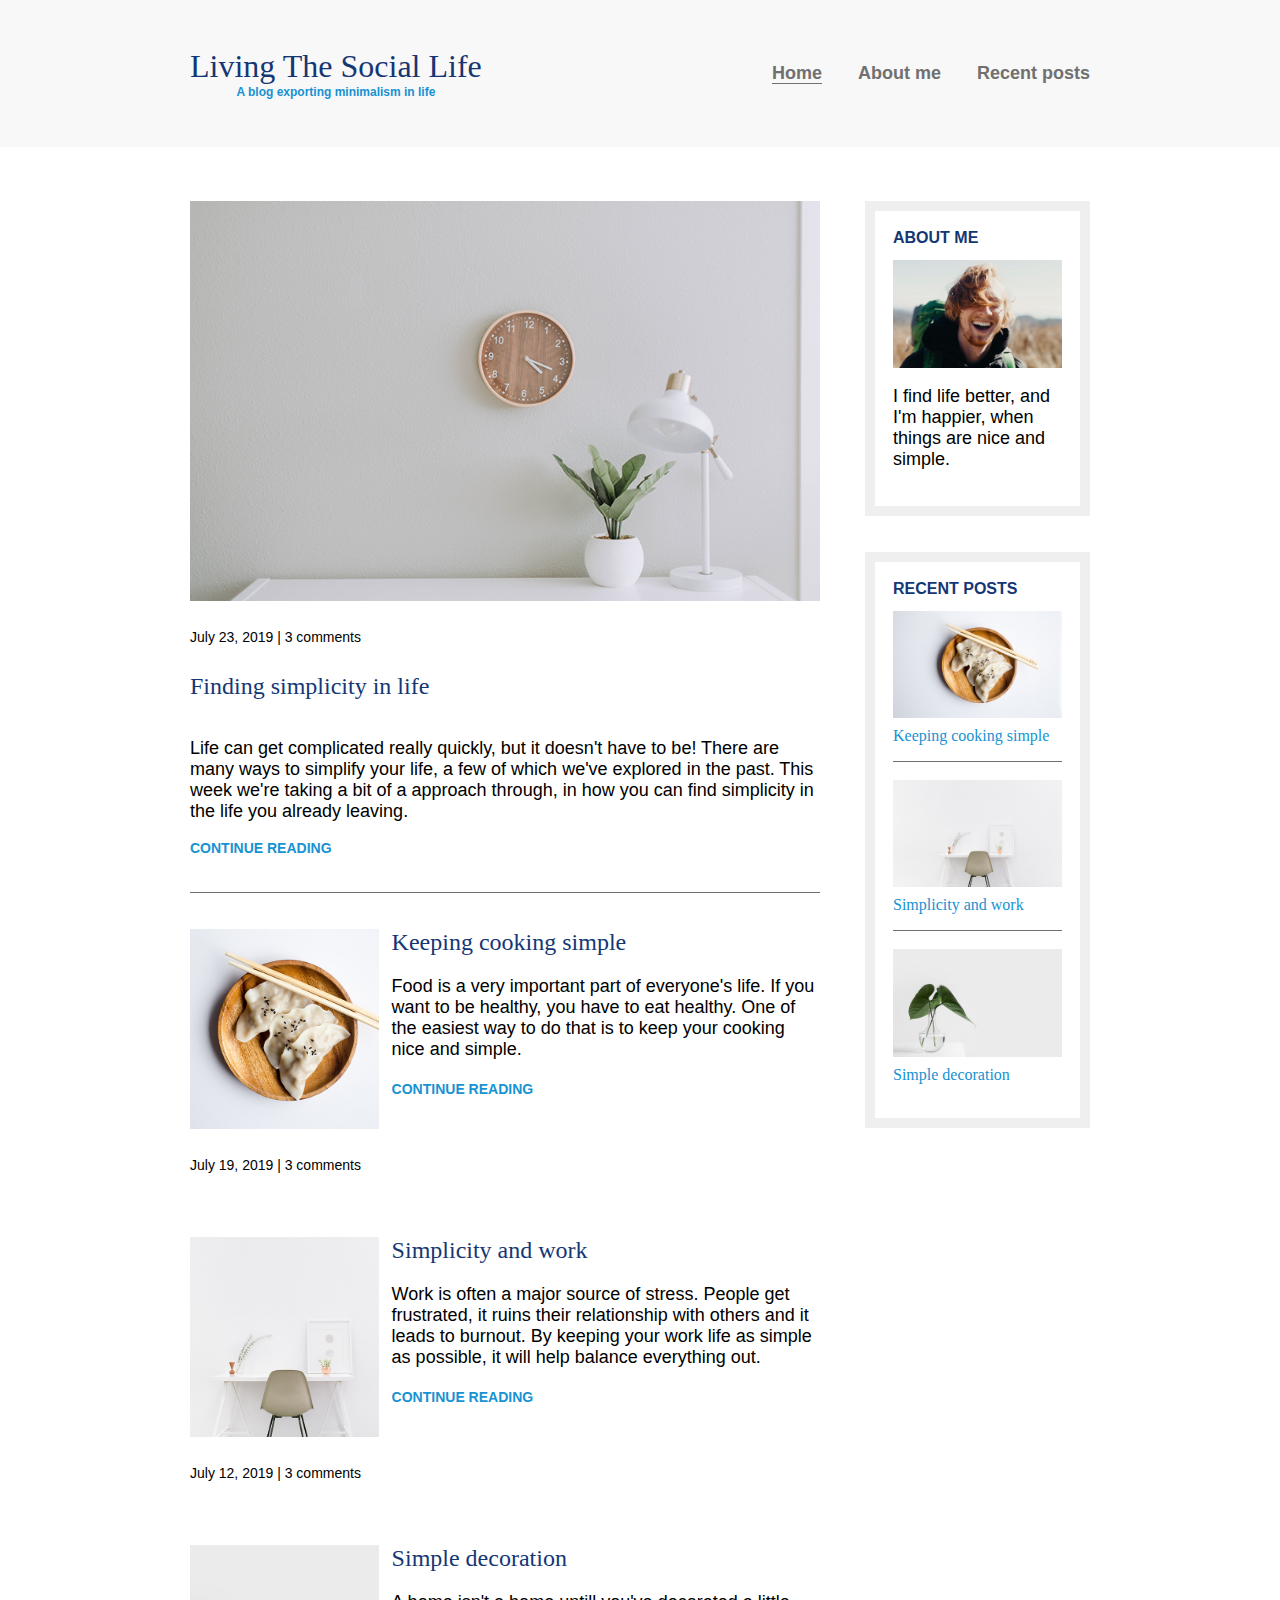
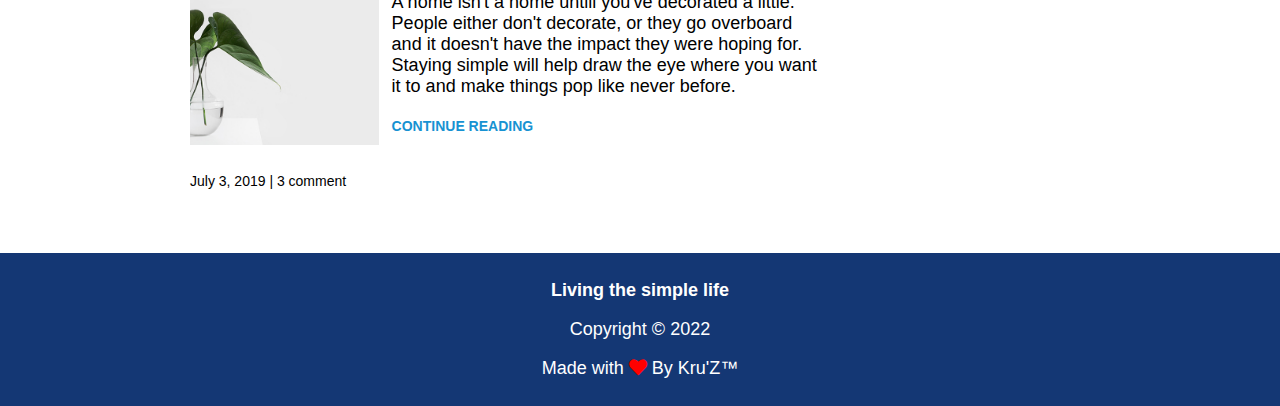
<file: index.html>
<!DOCTYPE html>
<html>
   <head>
      <meta charset="UTF-8">
      <meta name="viewport" content="width=device-width, user-scalable=no, initial-scale=1.0, maximum-scale=1.0, minimum-scale=1.0">
      <meta http-equiv="X-UA-Compatible" content="ie=edge">
      <link rel="stylesheet" href="style.css">
      <title>Responsive Blog Website | Home</title>
      <link rel="stylesheet" href="https://cdnjs.cloudflare.com/ajax/libs/font-awesome/5.11.2/css/all.min.css">
   </head>
   <body>
      
      <header>
         <div class="container container-nav">
            <div class="site-title">
               <h1>Living The Social Life</h1>
               <p class="subtitle">A blog exporting minimalism in life</p>
            </div>
            <nav>
               <ul>
                  <li><a href="" class="current-page">Home</a></li>
                  <li><a href="about.html">About me</a></li>
                  <li><a href="recent.html">Recent posts</a></li>
               </ul>
            </nav>
         </div>
      </header>
      
      <div class="container container-flex">
         
         <main role="main">
            
            <article class="article-featured">
               <h2 class="article-title">Finding simplicity in life</h2>
               <img src="img/life.jpg" alt="greenery pic" class="article-image">
               <p class="article-info">July 23, 2019 | 3 comments</p>
               <p class="article-body">Life can get complicated really quickly, but it doesn't have to be! There are many ways to simplify your life, a few of which we've explored in the past. This week we're taking a bit of a approach through, in how you can find simplicity in the life you already leaving.</p>
               <a href="#" class="article-read-more">CONTINUE READING</a>
            </article>
            
            <article class="article-recent">
               <div class="article-recent-main">
                  <h2 class="article-title">Keeping cooking simple</h2>
                  <p class="article-body">Food is a very important part of everyone's life. If you want to be healthy, you have to eat healthy. One of the easiest way to do that is to keep your cooking nice and simple.</p>
                  <a href="#" class="article-read-more">CONTINUE READING</a>
               </div>
               
               <div class="article-recent-secondary">
                  <img src="img/food.jpg" alt="" class="article-image">
                  <p class="article-info">July 19, 2019 | 3 comments</p>
               </div>
            </article>
            
            <article class="article-recent">
               <div class="article-recent-main">
                  <h2 class="article-title">Simplicity and work</h2>
                  <p class="article-body">Work is often a major source of stress. People get frustrated, it ruins their relationship with others and it leads to burnout. By keeping your work life as simple as possible, it will help balance everything out.</p>
                  <a href="#" class="article-read-more">CONTINUE READING</a>
               </div>
               
               <div class="article-recent-secondary">
                  <img src="img/work.jpg" alt="" class="article-image">
                  <p class="article-info">July 12, 2019 | 3 comments</p>
               </div>
            </article>
            
            <article class="article-recent">
               <div class="article-recent-main">
                  <h2 class="article-title">Simple decoration</h2>
                  <p class="article-body">A home isn't a home untill you've decorated a little. People either don't decorate, or they go overboard and it doesn't have the impact they were hoping for. Staying simple will help draw the eye where you want it to and make things pop like never before.</p>
                  <a href="#" class="article-read-more">CONTINUE READING</a>
               </div>
               
               <div class="article-recent-secondary">
                  <img src="img/deco.jpg" alt="" class="article-image">
                  <p class="article-info">July 3, 2019 | 3 comment</p>
               </div>
            </article>
            
         </main>
         
         <aside class="sidebar">
            
            <div class="sidebar-widget">
               <h2 class="widget-title">ABOUT ME</h2>
               <img src="img/about-me.jpg" alt="" class="widget-image">
               <p class="widget-body">I find life better, and I'm happier, when things are nice and simple.</p>
            </div>
            
            <div class="sidebar-widget">
               <h2 class="widget-title">RECENT POSTS</h2>
               
               <div class="widget-recent-post">
                  <h3 class="widget-recent-post-title">Keeping cooking simple</h3>
                  <img src="img/food.jpg" alt="" class="widget-image">
               </div>
               
               <div class="widget-recent-post">
                  <h3 class="widget-recent-post-title">Simplicity and work</h3>
                  <img src="img/work.jpg" alt="" class="widget-image">
               </div>
               
               <div class="widget-recent-post">
                  <h3 class="widget-recent-post-title">Simple decoration</h3>
                  <img src="img/deco.jpg" alt="" class="widget-image">
               </div>
               
            </div>
            
         </aside>
      </div>
      
      <footer>
         <p><strong>Living the simple life</strong></p>
         <p>Copyright &copy; 2022</p>
         <p>Made with <i class="fas fa-heart"></i> By Kru'Z&trade;</p>
      </footer>
   </body>
</html>
</file>
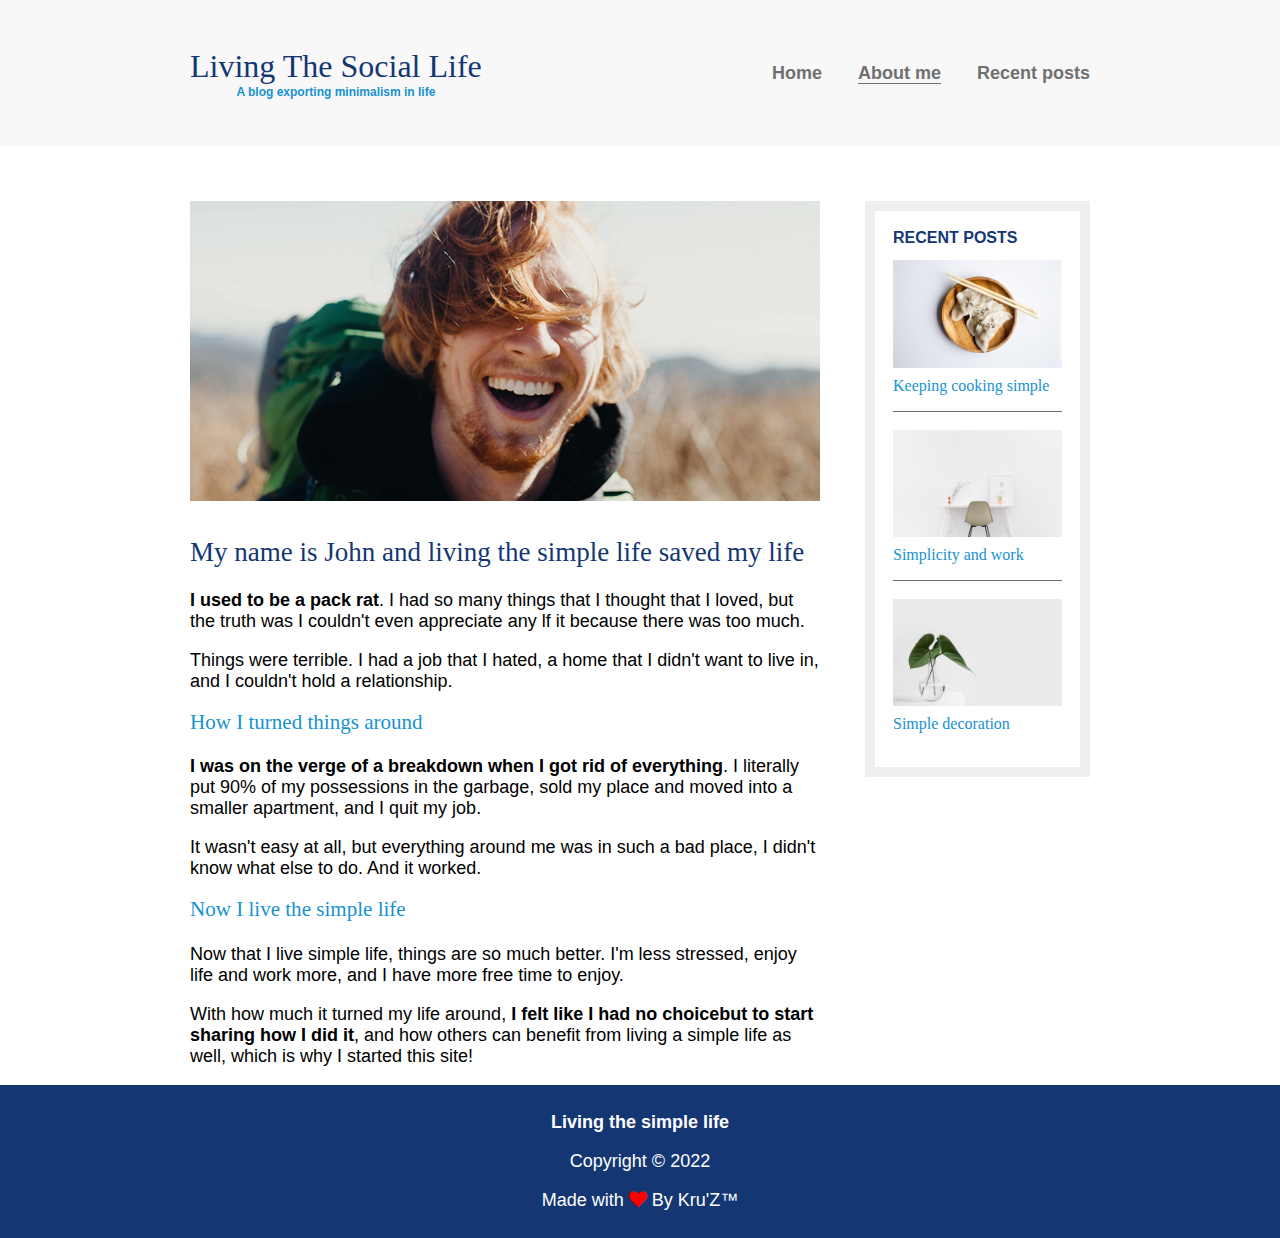
<file: about.html>
<!DOCTYPE html>
<html>
   <head>
      <meta charset="UTF-8">
      <meta name="viewport" content="width=device-width, user-scalable=no, initial-scale=1.0, maximum-scale=1.0, minimum-scale=1.0">
      <meta http-equiv="X-UA-Compatible" content="ie=edge">
      <link rel="stylesheet" href="style.css">
      <title>Responsive Blog Website | About Me</title>
      <link rel="stylesheet" href="https://cdnjs.cloudflare.com/ajax/libs/font-awesome/5.11.2/css/all.min.css">
   </head>
   <body>
      
      <header>
         <div class="container container-nav">
            <div class="site-title">
               <h1>Living The Social Life</h1>
               <p class="subtitle">A blog exporting minimalism in life</p>
            </div>
            <nav>
               <ul>
                  <li><a href="index.html">Home</a></li>
                  <li><a href="" class="current-page">About me</a></li>
                  <li><a href="recent.html">Recent posts</a></li>
               </ul>
            </nav>
         </div>
      </header>
      
      <div class="container container-flex">
         
         <main role="main">
            <img src="img/about-me.jpg" class="image-full">
            
            <h2>My name is John and living the simple life saved my life</h2>
            
            <p><strong>I used to be a pack rat</strong>. I had so many things that I thought that I loved, but the truth was I couldn't even appreciate any lf it because there was too much.</p>
            <p>Things were terrible. I had a job that I hated, a home that I didn't want to live in, and I couldn't hold a relationship.</p>
            
            <h3>How I turned things around</h3>
            <p><strong>I was on the verge of a breakdown when I got rid of everything</strong>. I literally put 90% of my possessions in the garbage, sold my place and moved into a smaller apartment, and I quit my job.</p>
            <p>It wasn't easy at all, but everything around me was in such a bad place, I didn't know what else to do. And it worked.</p>
            
            <h3>Now I live the simple life</h3>
            <p>Now that I live simple life, things are so much better. I'm less stressed, enjoy life and work more, and I have more free time to enjoy.</p>
            <p>With how much it turned my life around, <strong>I felt like I had no choicebut to start sharing how I did it</strong>, and how others can benefit from living a simple life as well, which is why I started this site!</p>
         
         </main>
         
         <aside class="sidebar">
            
            <div class="sidebar-widget">
               <h2 class="widget-title">RECENT POSTS</h2>
               
               <div class="widget-recent-post">
                  <h3 class="widget-recent-post-title">Keeping cooking simple</h3>
                  <img src="img/food.jpg" alt="" class="widget-image">
               </div>
               
               <div class="widget-recent-post">
                  <h3 class="widget-recent-post-title">Simplicity and work</h3>
                  <img src="img/work.jpg" alt="" class="widget-image">
               </div>
               
               <div class="widget-recent-post">
                  <h3 class="widget-recent-post-title">Simple decoration</h3>
                  <img src="img/deco.jpg" alt="" class="widget-image">
               </div>
               
            </div>
            
         </aside>
      </div>
      
      <footer>
         <p><strong>Living the simple life</strong></p>
         <p>Copyright &copy; 2022</p>
         <p>Made with <i class="fas fa-heart"></i> By Kru'Z&trade;</p>
      </footer>
   </body>
</html>
</file>
<file: style.css>
body {
   margin: 0;
   font-family: sans-serif;
   font-size: 1.125rem;
   font-weight: 300;
}

img {
   max-width: 100%;
   display: block;
}

.image-full {
   max-height: 300px;
   width: 100%;
   object-fit: cover;
   margin-bottom: 2em;
}

h1,
h2,
h3 {
   font-family: serif;
   font-weight: 400;
   color: #143774;
   margin-top: 0;
}

h1 {
   font-size: 2rem;
   margin: 0;
}

h3 {
   color: #1792d2;
}

.subtitle {
   font-weight: 700;
   color: #1792d2;
   font-size: .75rem;
   margin: 0;
}

.article-title {
   font-size: 1.5rem;
}

.article-read-more,
.article-info {
   font-size: .875rem;
}

.article-read-more {
   color: #1792d2;
   text-decoration: none;
   font-weight: 700;
}

.article-read-more:hover,
.article-read-more:focus {
   color: #143774;
   text-decoration: underline;
}

.article-info {
   margin: 2em 0;
}

.container {
   width: 90%;
   max-width: 900px;
   margin: 0 auto;
}

.container-nav,
.container-flex {
   display: flex;
   flex-direction: column;
   justify-content: space-between;
}

header {
   background: #f8f8f8;
   text-align: center;
   padding: 2em 0;
   margin-bottom: 3em;
}

footer {
   background: #143774;
   color: white;
   text-align: center;
   padding: .5em 0;
}

.fa-heart {
   color: red;
}

footer a {
   text-decoration: none;
   color: red;
}

strong {
   font-weight: 700;
}

nav ul {
   list-style: none;
   padding: 0;
   display: flex;
   flex-direction: column;
   justify-content: center;
}

nav li {
   margin: .5em 0;
}

nav a {
   text-decoration: none;
   color: #707070;
   font-weight: 700;
   margin: .25em 0;
}

nav a:hover,
nav a:focus {
   color: #1792d2;
}

.current-page {
   border-bottom: 1px solid #707070;
}

.current-page:hover {
   color: #707070;
}

.article-featured {
   border-bottom: #707070 1px solid;
   padding-bottom: 2em;
   margin-bottom: 2em;
}

.article-recent {
   display: flex;
   flex-direction: column;
   margin-bottom: 2em;
}

.article-recent-main {
   order: 2;
}

.article-recent-secondary {
   order: 1;
}

.sidebar-widget {
   border: 10px solid #efefef;
   margin-bottom: 2em;
   padding: 1em;
}

.widget-title {
   font-size: 1rem;
   font-family: sans-serif;
   font-weight: 700;
}

.widget-recent-post-title {
   font-size: 1rem;
}

.widget-recent-post {
   display: flex;
   flex-direction: column;
   border-bottom: 1px solid #707070;
   margin-bottom: 1em;
}

.widget-recent-post:last-child {
   border: 0;
   margin: 0;
}

.widget-image {
   order: -1;
   margin-bottom: .5em;
}


@media (min-width: 675px) {
   .container-nav,
   .container-flex {
      flex-direction: row;
   }
   
   .container-nav{
      align-items: center;
   }
   
   main {
      width: 70%;
   }

   aside {
      width: 25%;
      min-width: 200px;
      margin-left: 1em;
   }
   
   nav ul {
      flex-direction: row;
   }
   
   nav li {
      margin-left: 2em;
   }
   
   
   .article-recent {
      flex-direction: row;
      justify-content: space-between;
   }
   
   .article-recent-main {
      width: 68%;
   }
   
   .article-recent-secondary {
      width: 30%;
   }
   
   .article-title {
      order: 99;
   }
   
   .article-image {
      width: 100%;
      min-height: 200px;
      object-fit: cover;
   }
   
   
   .article-featured {
      display: flex;
      flex-direction: column;
   }
   
   .article-image {
      order: -2;
   }
   
   .article-info {
      order: -1;
   }
   
   .article-title {
      order: 0;
   }
   
}
</file>
